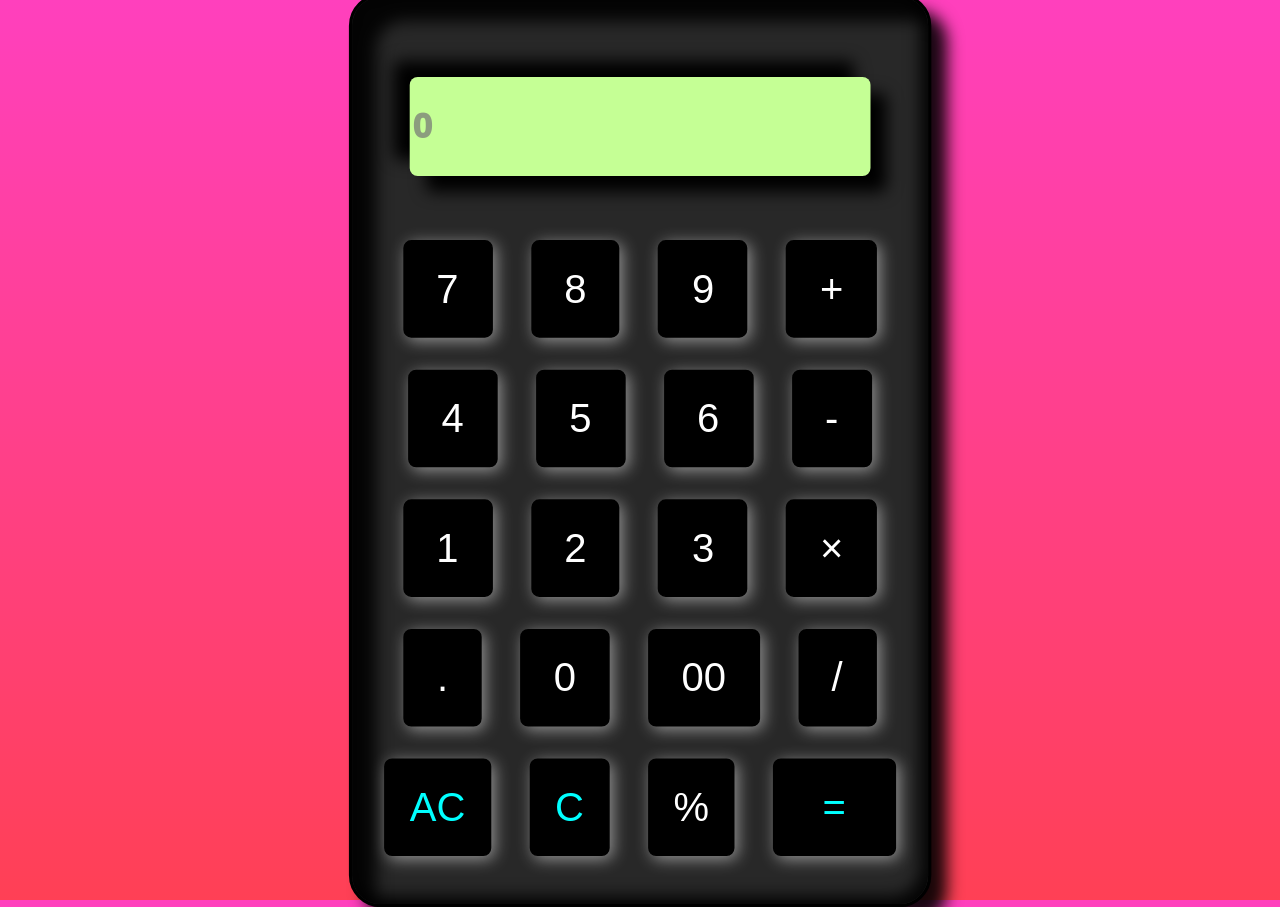
<file: index.html>
<!DOCTYPE html>
<html lang="en">
<head>
    <meta charset="UTF-8">
    <title>calculator</title>
    <link rel="stylesheet" href="style.css">
</head>
<body>
    <div class="calculator">
        <input type="text" class="display" placeholder="0" readOnly >
        <div class="btn">
            <button class="7" onclick="display.value +=7">7</button>
            <button class="8" onclick="display.value +=8">8</button>
            <button class="9" onclick="display.value +=9">9</button>
            <button class="op sum">+</button> 
        </div>
        <div class="btn">
            <button class="4" onclick="display.value +=4">4</button>
            <button class="5" onclick="display.value +=5">5</button>
            <button class="6" onclick="display.value +=6">6</button>
            <button class="op diff">-</button> 
        </div>
        <div class="btn">
            <button class="1" onclick="display.value +=1">1</button>
            <button class="2" onclick="display.value +=2">2</button>
            <button class="3" onclick="display.value +=3">3</button>
            <button class="op mul">×</button> 
        </div>
        <div class="btn">
            <button class=".">.</button>
            <button class="0" onclick="display.value +=0">0</button>
            <button class="00">00</button>
            <button class="op div">/</button> 
        </div>
        <div class="btn5">
            <button class="AC sp">AC</button>
            <button class="C sp">C</button>
            <button class="op per">%</button>
            <button class="equal sp">=</button> 
        </div>
         <script src="script.js"></script>
</body>
</html>
</file>
<file: style.css>
body {
    margin: 0;
    padding: 0;
    display:flex;
    width: 100%;
    height: 100vh;
    justify-content:center;
    align-items:center;
    background: linear-gradient(#ff40bd,#ff4055);
}
.calculator{
    display:flex;
    flex-direction:column;
    padding: 20px 10px;
    border:2px solid black;
    border-radius:20px;
    box-shadow:10px 10px 10px rgba(0,0,0,0.9),
    inset 15px 15px 10px rgba(0,0,0,0.9),
    inset -5px -5px 10px rgba(0,0,0,0.9)
    ;
    background: #282828;
    align-items:center;    
}
.display{
    height: 60px;
    margin: 30px 2px;
    border:none;
    border-radius:5px;
    letter-spacing:2px;
    outline:none;
    box-shadow:10px 10px 10px rgba(0,0,0,1),
    -10px -10px 10px rgba(0,0,0,1);
    background: #c5ff95;
    font-size:22px;
    font-weight:1000;
    overflow:scroll;
}
.display::placeholder{
    opacity:0.7;
}
button{
    padding: 15px 20px;
    margin: 10px;
    border-radius:5px;
    border:none;
    font-size:25px;
    border:1px solid black;
    color:white;
    background: black;
    box-shadow: 2px 2px 10px rgba(255,255,255,0.5);
    
}
.btn5 button{
    padding: 15px;
}
.btn5 .equal{
    padding: 15px 30px;
}
.sp{
    color:aqua;
    font-weight:500;
}
@media (width>=480px){
    .calculator{
        transform:scale(1.6);
    }
}
</file>
